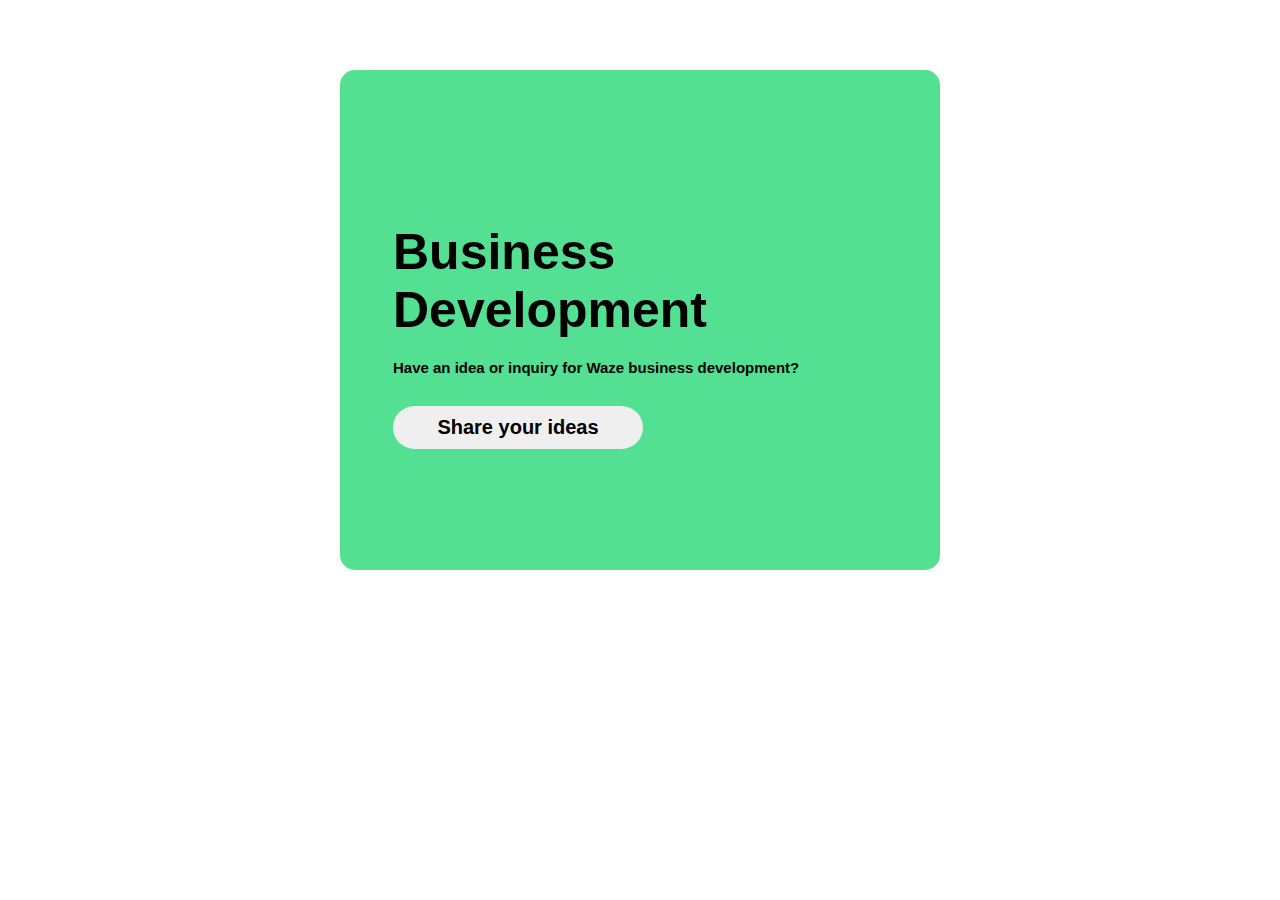
<file: assignment1/image1/index.html>
<!DOCTYPE html>
<html lang="en">
<head>
    <meta charset="UTF-8">
    <meta name="viewport" content="width=device-width, initial-scale=1.0">
    <title>image1</title>
    <link rel="stylesheet" href="style.css">
</head>
<body>
    <div class="container">
        <h1>Business</h1>
        <h1>Development</h1>
        <h6>Have an idea or inquiry for Waze business development?</h6>
        <button type="button" class="btn">Share your ideas</button>
    </div>
    
</body>
</html>
</file>
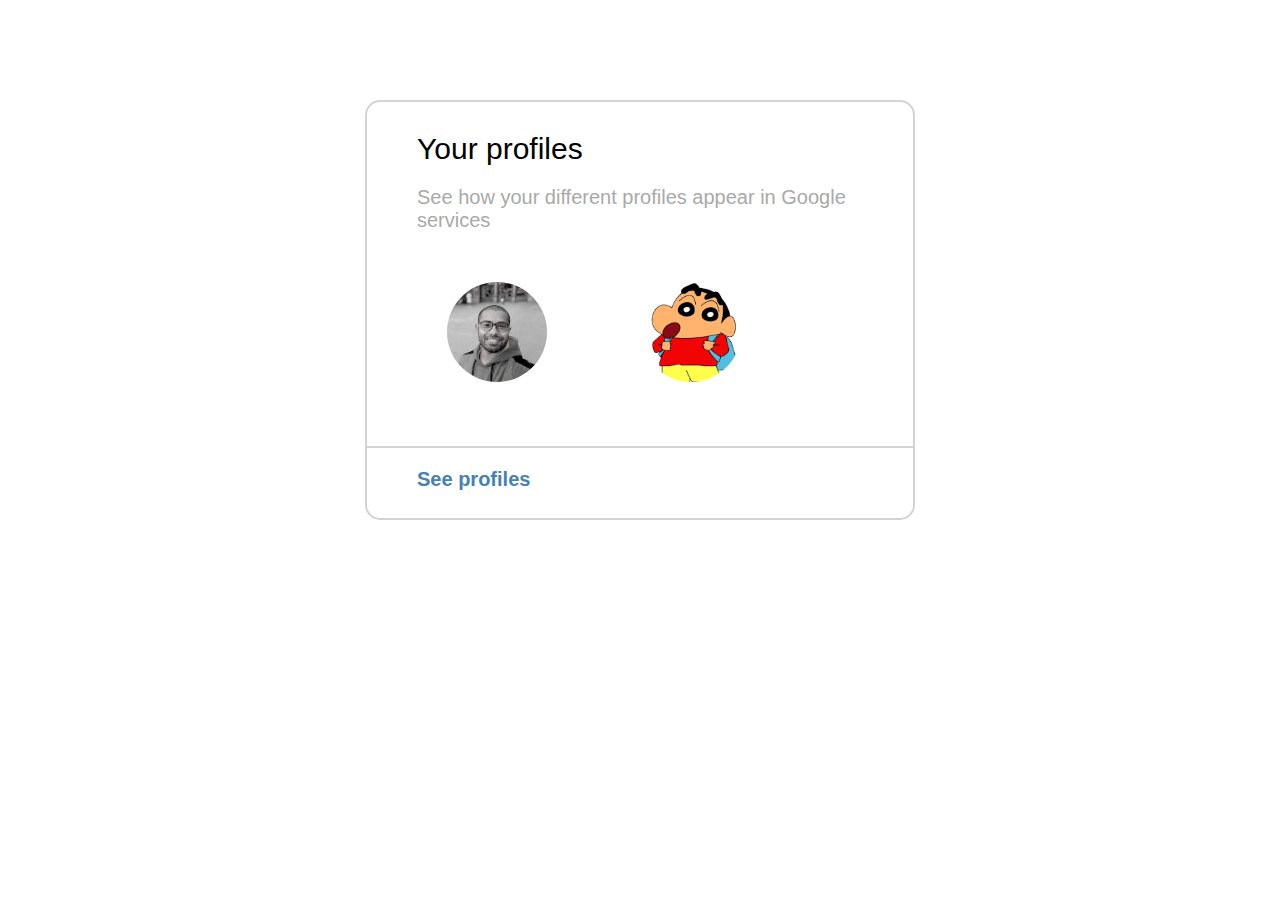
<file: assignment1/image2/index.html>
<!DOCTYPE html>
<html lang="en">
<head>
    <meta charset="UTF-8">
    <meta name="viewport" content="width=device-width, initial-scale=1.0">
    <title>image2</title>
    <link rel="stylesheet" href="style.css">
</head>
<body>
    <div class="main">
    <div class="box">
    <h2>Your profiles</h2>
    <p>See how your different profiles appear in Google services</p>
    <img src="[data-uri]" alt="codekaro founder">
    <img src="[data-uri]" alt="shinchan">
      
    </div>
<h4>See profiles</h4>
    </div>
       
    

</body>
</html>
</file>
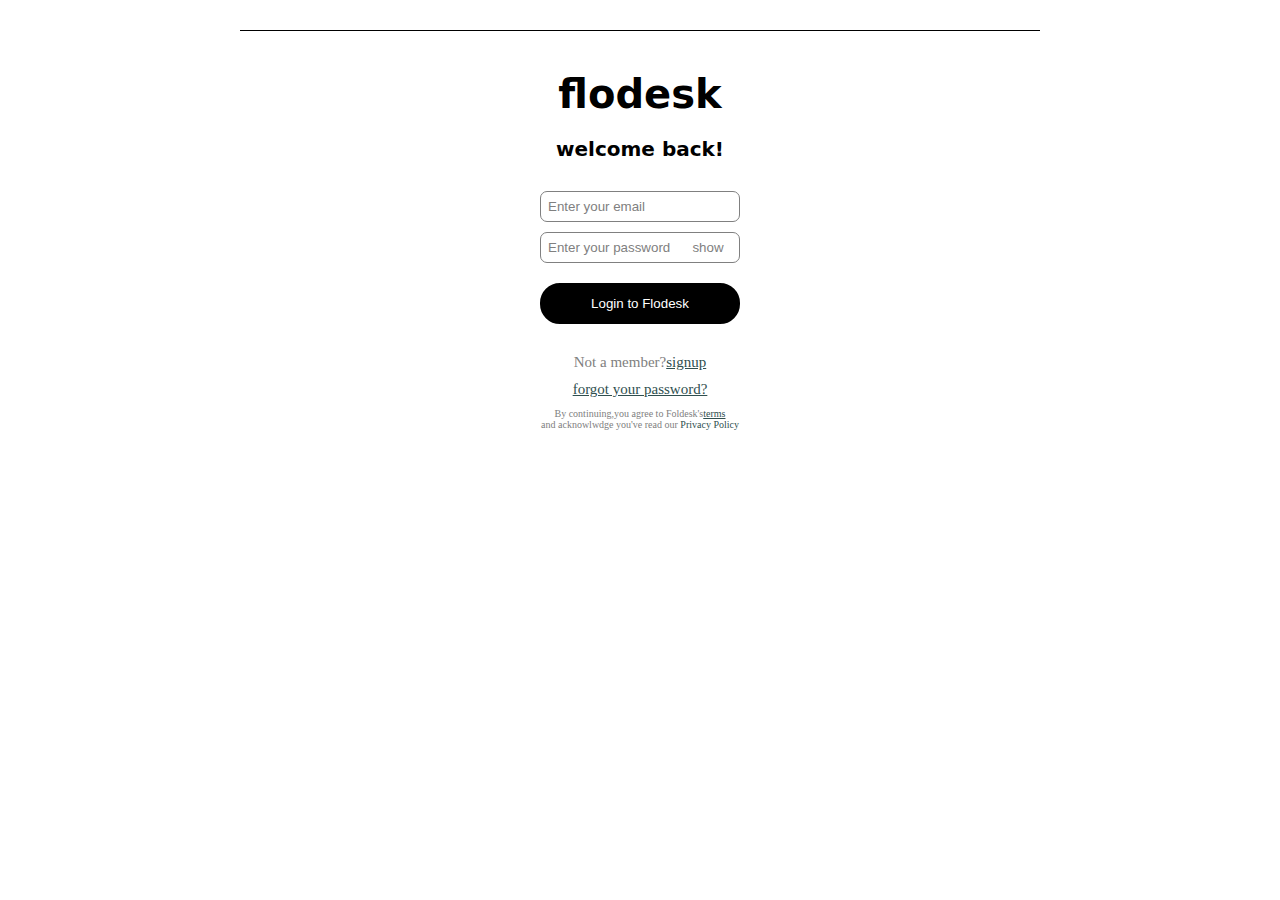
<file: assignment1/image4/index.html>
<!DOCTYPE html>
<html lang="en">
<head>
    <meta charset="UTF-8">
    <meta name="viewport" content="width=device-width, initial-scale=1.0">
    <title>image4</title>
    <link rel="stylesheet" href="style.css">
</head>
<body>
    <div class="main">
        <h2>flodesk</h2>
        <h6>welcome back!</h6>
        <div class="in">
        <input type="email" placeholder="Enter your email"><br/>
       <input type="password" placeholder="Enter your password      show"><br/>
        <button type="button">Login to Flodesk </button>
    </div>
       
        <p>Not a member?<span><a href="#">signup</a></span></p>
        <p><a href="#">forgot your password?</a></p>
        <p id="small">By continuing,you agree to Foldesk's<Span><a href="#">terms</a></Span><br/> and acknowlwdge you've read our
        <span><a>Privacy Policy</a></span></p>
       
    </div>
</body>
</html>
</file>
<file: assignment1/image1/style.css>
*{
    margin: 0;
    padding: 0;
    box-sizing: border-box;
}

.container{
    margin: 70px auto;
    border: 3px solid transparent;
    border-radius: 15px;
    width: 600px;
    height: 500px;
    background-color:rgb(84, 224, 147);
    padding: 150px 50px;
}

.container h1{
    font-family:'Trebuchet MS', 'Lucida Sans Unicode', 'Lucida Grande', 'Lucida Sans', Arial, sans-serif;
    font-size: 50px;
}

.container h6{
    padding-top: 20px;
    padding-bottom: 30px;
    font-family: 'Trebuchet MS', 'Lucida Sans Unicode', 'Lucida Grande', 'Lucida Sans', Arial, sans-serif;
    font-size: 15px;
}

.btn{
    border: none;
    border-radius: 30px;
    padding: 10px;
    width: 250px;
    font-family: 'Trebuchet MS', 'Lucida Sans Unicode', 'Lucida Grande', 'Lucida Sans', Arial, sans-serif;
    font-weight:bolder;
    font-size:20px ;
}
</file>
<file: assignment1/image2/style.css>
* {
    margin: 0;
    padding: 0;
    box-sizing: border-box;
}

.main{
    border: 2px solid lightgray;
        border-radius: 15px;
        margin: 100px auto;
        width: 550px;
        height: 420px;
        font-family: 'Trebuchet MS', 'Lucida Sans Unicode', 'Lucida Grande', 'Lucida Sans', Arial, sans-serif;
}

.box{
   padding: 10px 50px;
}

.box h2{
    padding-top: 20px;
    font-weight: normal;
    /* font-family: 'Trebuchet MS', 'Lucida Sans Unicode', 'Lucida Grande', 'Lucida Sans', Arial, sans-serif; */
    font-size: 30px;
}

.box p{
    margin-top: 20px;
    /* font-family: 'Trebuchet MS', 'Lucida Sans Unicode', 'Lucida Grande', 'Lucida Sans', Arial, sans-serif; */
    color: darkgrey;
    font-size: 20px;
}

.box img{
    margin-top: 50px;
   margin-right: 60px;
   margin-left:30px ;
    border-radius: 200px;
    width: 100px;
}

.main h4 {
    margin-top: 50px;
    padding-left: 50px;
    padding-top: 20px;
    padding-bottom: 20px;
    color: steelblue;
    border-top: 2px solid lightgrey;
    /* font-family: 'Trebuchet MS', 'Lucida Sans Unicode', 'Lucida Grande', 'Lucida Sans', Arial, sans-serif; */
    font-size: 20px;
}
</file>
<file: assignment1/image4/style.css>
* {
    margin: 0;
    padding: 0;
    box-sizing: border-box;
}

.main{
    width:800px;
    height:600px;
    border-top: 1px solid black;
    margin: 30px auto;
    
}

.main h2{
    text-align: center;
    padding-top: 40px;
    
    font-family:system-ui, -apple-system, BlinkMacSystemFont, 'Segoe UI', Roboto, Oxygen, Ubuntu, Cantarell, 'Open Sans', 'Helvetica Neue', sans-serif;
    font-size: 40px;
}
.main h6 {
    text-align: center;
    padding-top: 20px;
   
    font-family: system-ui, -apple-system, BlinkMacSystemFont, 'Segoe UI', Roboto, Oxygen, Ubuntu, Cantarell, 'Open Sans', 'Helvetica Neue', sans-serif;
    font-size: 20px;
}
.in{
    width: 200px;
    margin: 20px auto;
  }

.in input{
    width:200px;
    padding: 7px;
    border: 1px solid gray;
    border-radius: 7px;
    margin-top: 10px;
}

::placeholder{
    color: grey;
}
 
.in button{
    border: 3px solid black;
    border-radius: 20px;
    background-color: black;
    color: white;
    padding: 10px;
    width:100%;
    margin-top: 20px;
}

.main p{
    text-align: center;
    color: grey;
    padding-top: 10px;
    font-size: 15px;
}

#small{
    font-size: 10px;
    
}

a{
    color: darkslategray;
}
</file>
